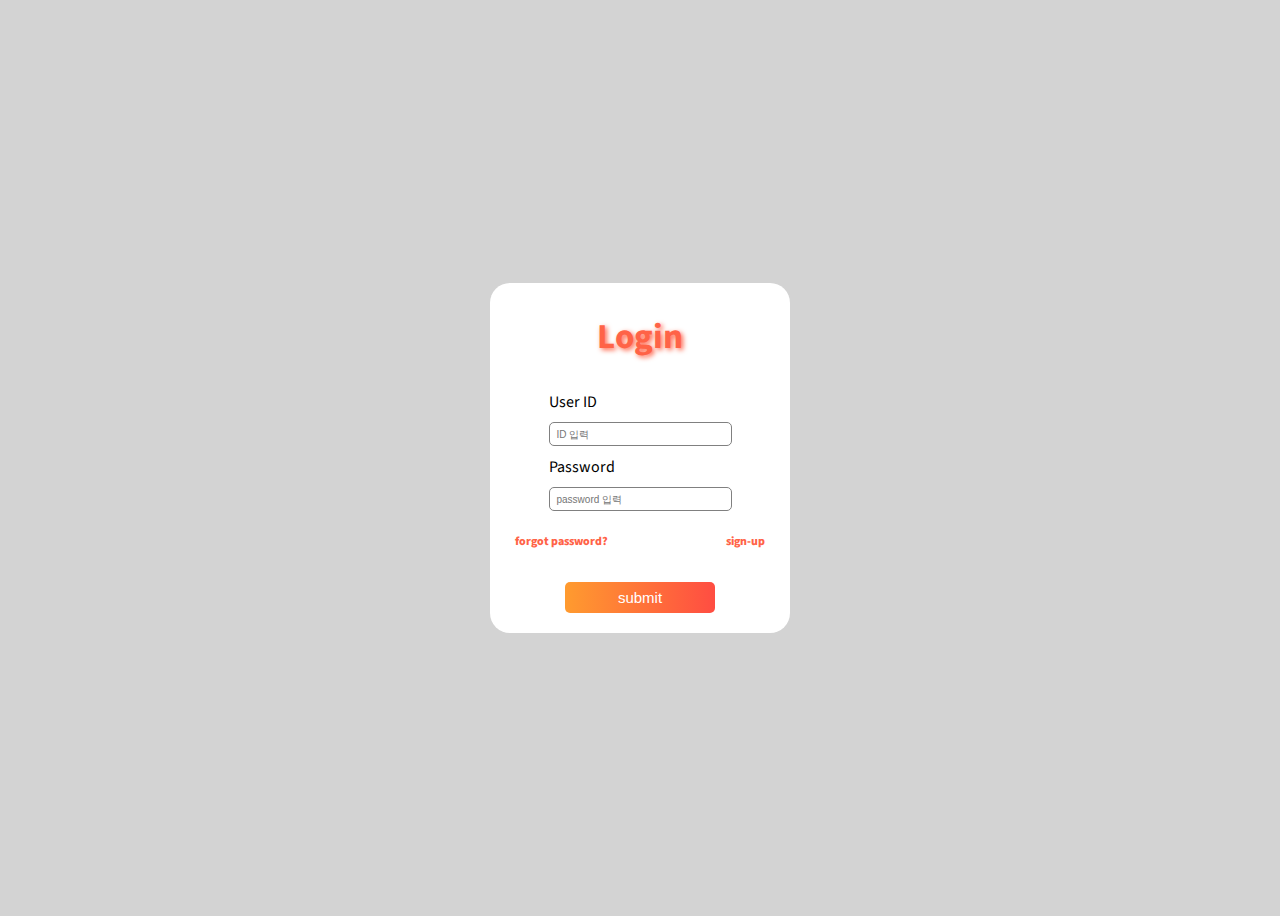
<file: index.html>
<!DOCTYPE html>
<html lang="en">
<head>
    <meta charset="UTF-8">
    <meta http-equiv="X-UA-Compatible" content="IE=edge">
    <meta name="viewport" content="width=device-width, initial-scale=1.0">
    <link rel="stylesheet" href="index-style.css">
    <link rel="stylesheet" href="https://use.fontawesome.com/releases/v5.15.4/css/all.css" 
    integrity="sha384-DyZ88mC6Up2uqS4h/KRgHuoeGwBcD4Ng9SiP4dIRy0EXTlnuz47vAwmeGwVChigm" crossorigin="anonymous">
    <link href="https://fonts.googleapis.com/css2?family=Source+Sans+Pro:ital@1&display=swap" rel="stylesheet">
    <title>Login Page</title>
</head>
<body>
    <form action="#" method="post">
        <div class="login_page">
            <h2 class="login_main_text">Login</h2>
            <div class="login_id">
                <label for="id">User ID</label>
                <i class="fas fa-portrait"></i>
                <input type="text" id="id" placeholder="ID 입력">
            </div>
            <div class="login_pw">
                <label for="password">Password</label>
                <i class="fas fa-unlock-alt"></i>
                <input type="password" name="password" id="password" placeholder="password 입력">
            </div>
            <div class="login_forgot">
                <ul>
                    <li><a href="forgot.html">forgot password?</a></li>
                    <li><a href="signup.html">sign-up</a></li>
                </ul>
            </div>
            <input type="submit" value="submit" id="submit">
        </div>
    </form>
    
</body>
</html>
</file>
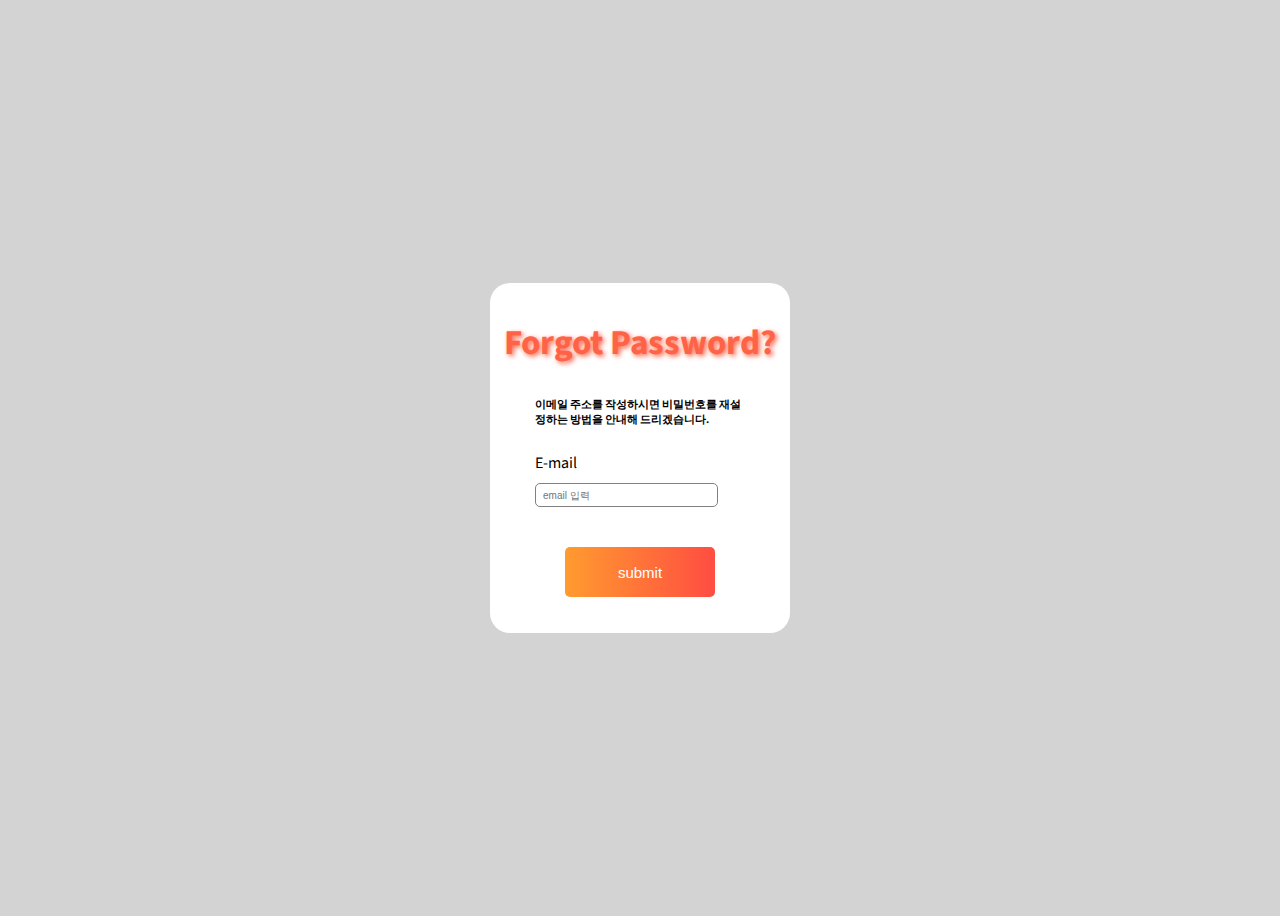
<file: forgot.html>
<!DOCTYPE html>
<html lang="en">
<head>
    <meta charset="UTF-8">
    <meta http-equiv="X-UA-Compatible" content="IE=edge">
    <meta name="viewport" content="width=device-width, initial-scale=1.0">
    <link rel="stylesheet" href="forgot-style.css">
    <link rel="stylesheet" href="https://use.fontawesome.com/releases/v5.15.4/css/all.css" 
    integrity="sha384-DyZ88mC6Up2uqS4h/KRgHuoeGwBcD4Ng9SiP4dIRy0EXTlnuz47vAwmeGwVChigm" crossorigin="anonymous">
    <link href="https://fonts.googleapis.com/css2?family=Source+Sans+Pro:ital@1&display=swap" rel="stylesheet">
    <title>Forgot Password?</title>
</head>
<body>
    <form action="#" method="post">
        <div class="forgot_page">
            <h2 class="forgot_main_text">Forgot Password?</h2>
            <h6>이메일 주소를 작성하시면 비밀번호를 재설정하는 방법을 안내해 드리겠습니다.</h6>
            <div class="forgot_pw">
                <label for="email">E-mail</label>
                <i class="far fa-envelope"></i>
                <input type="email" name="email" id="email" placeholder="email 입력">
            </div>
            <input type="submit" value="submit" id="submit">
        </div>
    </form>
    
</body>
</html>
</file>
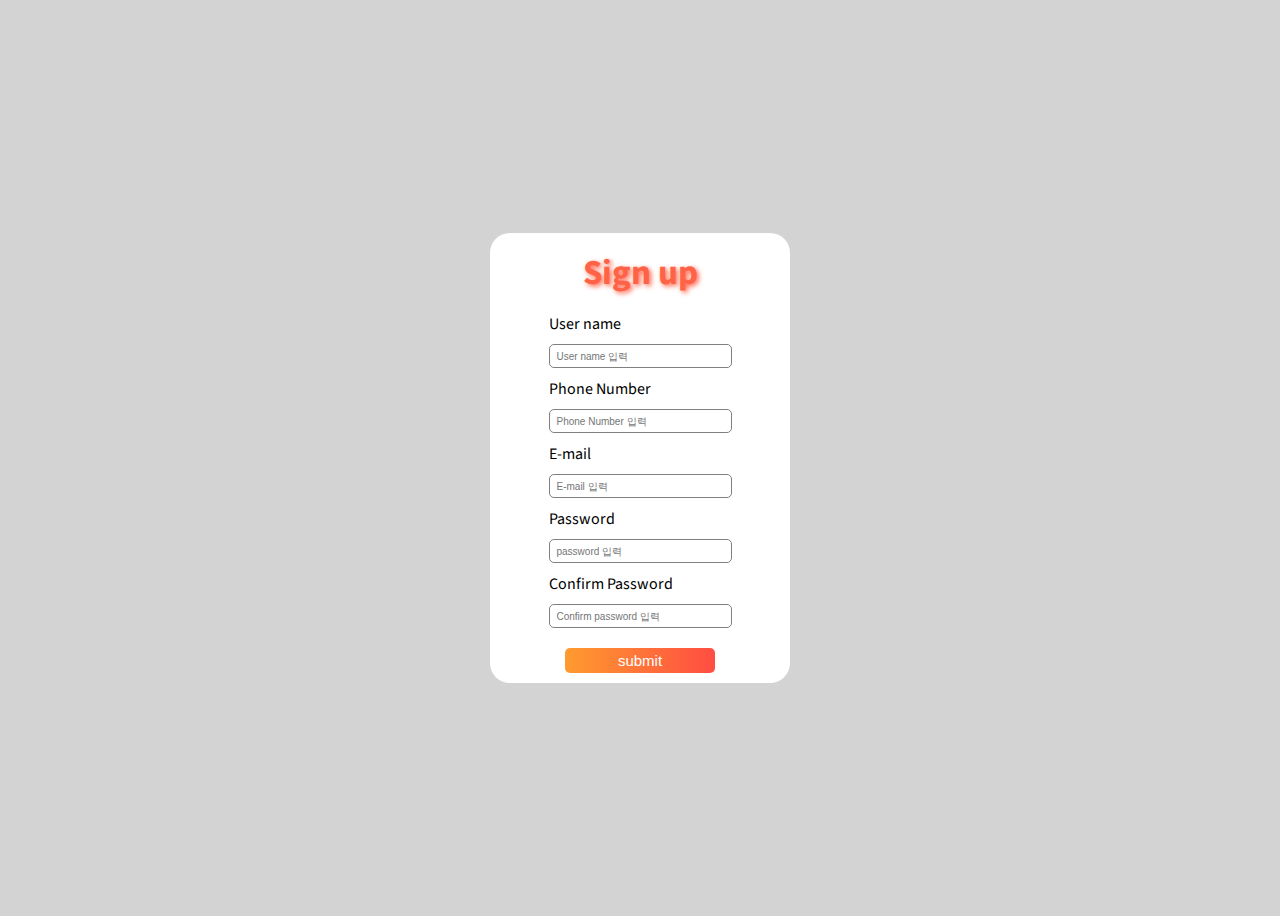
<file: signup.html>
<!DOCTYPE html>
<html lang="en">
<head>
    <meta charset="UTF-8">
    <meta http-equiv="X-UA-Compatible" content="IE=edge">
    <meta name="viewport" content="width=device-width, initial-scale=1.0">
    <link rel="stylesheet" href="signup-style.css">
    <link rel="stylesheet" href="https://use.fontawesome.com/releases/v5.15.4/css/all.css" 
    integrity="sha384-DyZ88mC6Up2uqS4h/KRgHuoeGwBcD4Ng9SiP4dIRy0EXTlnuz47vAwmeGwVChigm" crossorigin="anonymous">
    <link href="https://fonts.googleapis.com/css2?family=Source+Sans+Pro:ital@1&display=swap" rel="stylesheet">
    <title>Sign up Page</title>
</head>
<body>
    <form action="#" method="post">
        <div class="signup_page">
            <h2 class="signup_main_text">Sign up</h2>
            <div class="signup_name">
                <label for="name">User name</label>
                <i class="fas fa-portrait"></i>
                <input type="text" id="name" placeholder="User name 입력">
            </div>
            <div class="signup_phone">
                <label for="phone">Phone Number</label>
                <i class="fas fa-mobile-alt"></i>
                <input type="tel" id="phone" placeholder="Phone Number 입력" pattern="[0-9]{3}-[0-9]{4}-[0-9]{4}">
            </div>
            <div class="signup_email">
                <label for="email">E-mail</label>
                <i class="far fa-envelope"></i>
                <input type="email" id="email" placeholder="E-mail 입력">
            </div>
            <div class="signup_pw">
                <label for="pw">Password</label>
                <i class="fas fa-unlock-alt"></i>
                <input type="password" id="pw" placeholder="password 입력">
            </div>
            <div class="signup_con_pw">
                <label for="con_pw">Confirm Password</label>
                <i class="fas fa-unlock-alt"></i>
                <input type="password" id="con_pw" placeholder="Confirm password 입력">
            </div>
            <input type="submit" value="submit" id="submit">
        </div>
    </form>
</body>
</html>
</file>
<file: index-style.css>
body{
    background-color: lightgray;
    display: flex;
    justify-content: center;
    align-items: center;
    height: 100vh;
    font-family: 'Source Sans Pro', sans-serif;
}
.login_page{
    background-color: white;
    display: flex;
    flex-direction: column;
    align-items: center;
    justify-content: center;
    width: 300px;
    height: 350px;
    border-radius: 20px;
}
.login_main_text{
    color: tomato;
    font-size: 35px;
    text-shadow: 2px 2px 5px tomato;
}
.login_id, .login_pw{
    padding-bottom: 10px;
}
label{
    display: block;
    padding-bottom: 5px;
}
i{
    font-size: 20px;
    
}
#id, #password{
    height: 20px;
    border: 1px solid gray;
    border-radius: 5px;
}
input::placeholder{
    font-size: 10px;
    padding-left: 5px;
}
a{
    text-decoration: none;
    color: tomato;
}
a:hover{
    color: lightblue;
}
ul{
    list-style: none;
    display: flex;
    justify-content: space-between;
    padding: 0;
    width: 250px;
    font-size: 12px;
    font-weight: 800;
}
#submit{
    margin: 20px 0px;
    width: 150px;
    height: 40px;
    background: linear-gradient(to left, rgb(255, 77, 66), rgb(255, 155, 47));
    border: none;
    border-radius: 5px;
    font-size: 15px;
    color: white;
}
#submit:hover{
    color: black;
}
</file>
<file: forgot-style.css>
body{
    background-color: lightgray;
    display: flex;
    justify-content: center;
    align-items: center;
    height: 100vh;
    font-family: 'Source Sans Pro', sans-serif;
}
.forgot_page{
    background-color: white;
    display: flex;
    flex-direction: column;
    align-items: center;
    justify-content: center;
    width: 300px;
    height: 350px;
    border-radius: 20px;
}
.forgot_main_text{
    color: tomato;
    font-size: 35px;
    text-shadow: 2px 2px 5px tomato;
}
h6{
    width: 70%;
    margin-top: 0;
}
.forgot_pw{
    padding-bottom: 10px;
    width: 70%;
}
label{
    display: block;
    padding-bottom: 5px;
}
i{
    font-size: 20px;
}
#email{
    height: 20px;
    border: 1px solid gray;
    border-radius: 5px;
}
input::placeholder{
    font-size: 10px;
    padding-left: 5px;
}
#submit{
    margin: 30px 0px;
    width: 150px;
    height: 50px;
    background: linear-gradient(to left, rgb(255, 77, 66), rgb(255, 155, 47));
    border: none;
    border-radius: 5px;
    font-size: 15px;
    color: white;
}
#submit:hover{
    color: black;
}
</file>
<file: signup-style.css>
body{
    background-color: lightgray;
    display: flex;
    justify-content: center;
    align-items: center;
    height: 100vh;
    font-family: 'Source Sans Pro', sans-serif;
}
.signup_page{
    background-color: white;
    display: flex;
    flex-direction: column;
    align-items: center;
    justify-content: center;
    width: 300px;
    height: 450px;
    border-radius: 20px;
}
.signup_main_text{
    color: tomato;
    font-size: 35px;
    text-shadow: 2px 2px 5px tomato;
    margin: 15px;
}
.signup_name, .signup_phone, .signup_email, .signup_pw, .signup_con_pw{
    padding-bottom: 10px;
}
label{
    display: block;
    padding-bottom: 5px;
}
i{
    font-size: 20px;
    
}
#name, #phone, #email, #pw, #con_pw{
    height: 20px;
    border: 1px solid gray;
    border-radius: 5px;
}
input::placeholder{
    font-size: 10px;
    padding-left: 5px;
}
#submit{
    margin: 10px 0px;
    width: 150px;
    height: 40px;
    background: linear-gradient(to left, rgb(255, 77, 66), rgb(255, 155, 47));
    border: none;
    border-radius: 5px;
    font-size: 15px;
    color: white;
}
#submit:hover{
    color: black;
}
</file>
